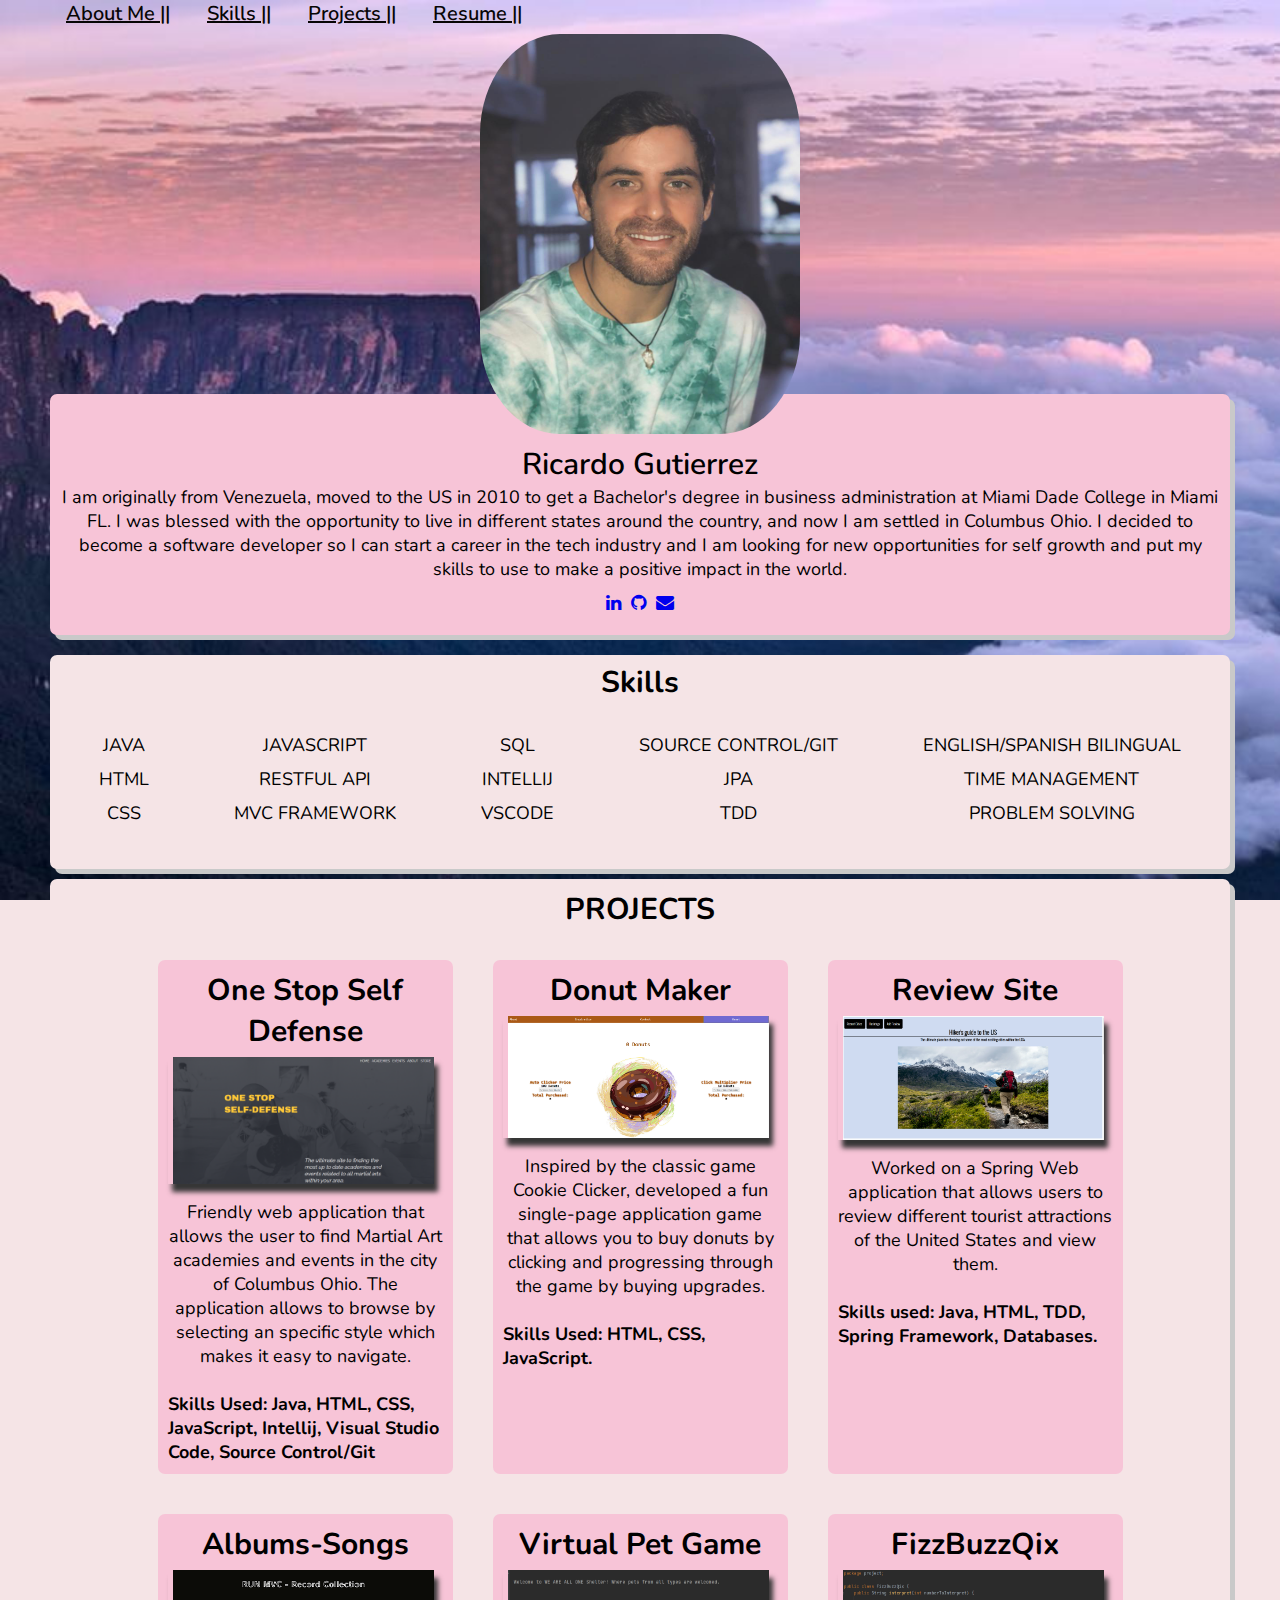
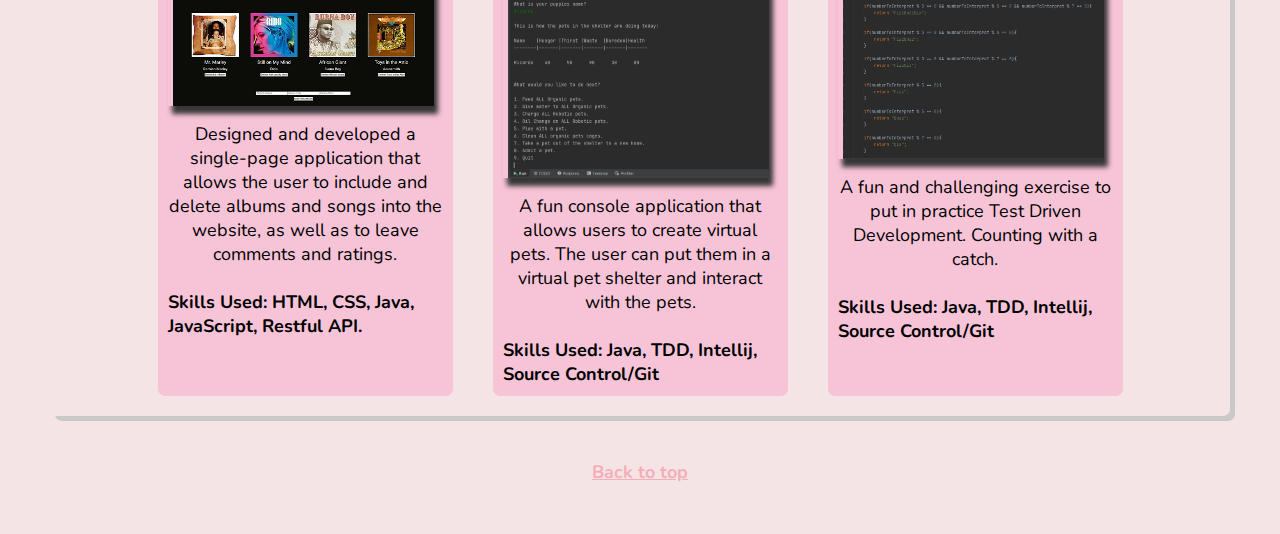
<file: index.html>
<!DOCTYPE html>
<html>
	<head>
		<meta charset="UTF-8">
		<meta name="viewport" content="width=device-width, initial-scale=1">
        <title>Professional Portfolio - Ricardo Gutierrez</title>
        <style>
            body{
                background-image: url(Roraima.jpg);
                background-size: cover;
                background-attachment: fixed;
            }
        </style>


		<link rel="stylesheet" href="./css/style.css">
		<link rel="stylesheet" href="./css/layout.css">
		<link href="https://fonts.googleapis.com/css?family=Nunito&display=swap" rel="stylesheet">
		<link href="https://stackpath.bootstrapcdn.com/font-awesome/4.7.0/css/font-awesome.min.css" rel="stylesheet" integrity="sha384-wvfXpqpZZVQGK6TAh5PVlGOfQNHSoD2xbE+QkPxCAFlNEevoEH3Sl0sibVcOQVnN" crossorigin="anonymous">
	</head>

	<body>

		<div class="container">
				<header>
            		<nav class="nav-bar" id="nav-bar">
                		<a href="#about">About Me ||</a>
                		<a href="#skills">Skills ||</a>
						<a href="#projects-container">Projects ||</a>
						<a href="resume.html" target="_blank" rel="noreferrer noopener">Resume ||</a>
					</nav>
				</header>


				<div class="head-img">
					<img id="headshot" src="Me_solo.jpg">
				</div>

				<section id="about">
					<h2 id="name">Ricardo Gutierrez</h2>
					<p >I am originally from Venezuela, moved to the US in 2010 to get a Bachelor's degree in business administration at Miami Dade College in Miami FL.
					I was blessed with the opportunity to live in different states around the country, and now I am settled in Columbus Ohio.
					I decided to become a software developer so I can start a career in the tech industry and I am looking for new opportunities for self growth and put my skills to use to make a positive impact in the world. </p>

					<div class="inlined" id="contact">
						<a href="https://www.linkedin.com/in/ricardo-gutierrez-18a68841/" target="_blank" rel="noreferrer noopener"><i class="fa fa-linkedin"></i></a>
                    	<a href="https://github.com/RicardoGutierrez1990" target="_blank" rel="noreferrer noopener"><i class="fa fa-github"></i></a>
                    	<a href="mailto:ricksoftwaredeveloper@gmail.com" target="_blank" rel="noreferrer noopener"><i class="fa fa-envelope"></i></a>
					</div>
				</section>

			<div class="skills" id="skills">
				<h2>Skills</h2>

				<div class="inlined">
					<div class="block">
						<div class="all_skills">
							JAVA
						</div>
						<div class="all_skills">
							HTML
						</div> 
						<div class="all_skills">
							CSS
						</div>
					</div>

					<div class="block">
						<div class="all_skills">
							JAVASCRIPT
						</div>
						<div class="all_skills">
							RESTFUL API
						</div>
						<div class="all_skills">
							MVC FRAMEWORK
						</div>
					</div>

					<div class="block">
						<div class="all_skills">
							SQL
						</div>
						<div class="all_skills">
							INTELLIJ
						</div>
						<div class="all_skills">
							VSCODE
						</div>
					</div>

					<div class="block">
						<div class="all_skills">
							SOURCE CONTROL/GIT
						</div >
						<div class="all_skills">
							JPA
						</div>
						<div class="all_skills">
							TDD
						</div>
					</div>

					<div class="block">
						<p class="all_skills" id="test">
							ENGLISH/SPANISH BILINGUAL
						</p>
						<div class="all_skills">
							TIME MANAGEMENT
						</div>
						<div class="all_skills">
							PROBLEM SOLVING
						</div>
					</div>
				</div>
			</div>


			<div class="projects-container" id="projects-container">
				<div class="width">
					<h2>PROJECTS</h2>
					<div class="row">

						<div class="column">
							<div class="content">
								<h3>One Stop Self Defense</h3>
								<figure>
									<a href="http://www.onestopselfdefense.com/"
										target="_blank">
								<img class = "img__project" src="OSSD.PNG" alt="" ></a>
								</figure>
								<p class="project__text"> Friendly web application that allows the user to find Martial Art academies and events in the city of Columbus Ohio.
														The application allows to browse by selecting an specific style which makes it easy to navigate.
								</p>
									<br>
								
										<h4>Skills Used: Java, HTML, CSS, JavaScript, Intellij, Visual Studio Code, Source Control/Git</h4>
								
							</div>
						</div>




					<div class="column">
						<div class="content">
							<h3>Donut Maker</h3>
							<figure>
								<a href="https://github.com/2021-Spring-Cohort/module-4-donut-maker-RicardoGutierrez1990"
                                    target="_blank">
							<img class = "img__project" src="donutmakerpic.PNG" alt=""  ></a>
							</figure>
							<p class="project__text"> Inspired by the classic game Cookie Clicker, developed a fun single-page application game that allows you to buy donuts by clicking and progressing through the game by buying upgrades.</p>
								<br>
								
									<h4> Skills Used: HTML, CSS, JavaScript.</h4>
								
						</div>
					</div>


					<div class="column">
						<div class="content">
							<h3>Review Site</h3>
							<figure>
								<a href="https://review-site-us.herokuapp.com/"
                                    target="_blank">
							<img class = "img__project" src="reviewsite.PNG" alt="" ></a>
						</figure>
							<p class="project__text"> Worked on a Spring Web application that allows users to review different tourist attractions of the United States and view them.</p>
								<br>
									<h4>Skills used: Java, HTML, TDD, Spring Framework, Databases.</h4>
						</div>
					</div>

					<div class="column">
						<div class="content">
							<h3>Albums-Songs</h3>
							<figure>
								<a href="https://github.com/2021-Spring-Cohort/module-5-album-site-run-mvc"
                                    target="_blank">
							<img class = "img__project" src="record-collection.png" alt=""></a>
							</figure>
							<p class="project__text"> Designed and developed a single-page application that allows the user to include
								and delete albums and songs into the website, as well as to leave comments and ratings.
							</p>
							<br>
								<h4>Skills Used:  HTML, CSS, Java, JavaScript, Restful API.</h4>
							
						</div>
					</div>
				
					
					<div class="column">
						<div class="content">
							<h3>Virtual Pet Game</h3>
							<figure>
								<a href="https://github.com/RicardoGutierrez1990/virtual-pets-Java-Coders"
                                    target="_blank">
							<img class = "img__project" src="Virtual Pet Capture.jpg" alt=""></a>
							</figure>
							<p class="project__text"> A fun console application that allows users to create virtual pets.
                                The user can put them in a virtual pet shelter and interact with the pets.
                                </p>
								<br>
							
									<h4>Skills Used: Java, TDD, Intellij, Source Control/Git</h4>
						
						</div>
					</div>

					<div class="column">
						<div class="content">
							<h3>FizzBuzzQix</h3>
							<figure>
								<a href="https://github.com/RicardoGutierrez1990?tab=repositories"
                                    target="_blank">
							<img class = "img__project" src="FizzBuzzQix.PNG" alt="" ></a>
							</figure>
							<p class="project__text">A fun and challenging exercise to put in practice Test Driven Development.
								Counting with a catch. </p>
								<br>
							
									<h4>Skills Used: Java, TDD, Intellij, Source Control/Git</h4>
					
						</div>
					</div>


					
				</div>

				
			</div>
		</div>
		
		<footer id= "footer"> Peace and Love | 2021 © ||<a href="#nav-bar" class="back-to-top" id="back-to-top"><strong>Back to top</strong></a>
		</footer>
    </div>



	</body>
</html>
</file>
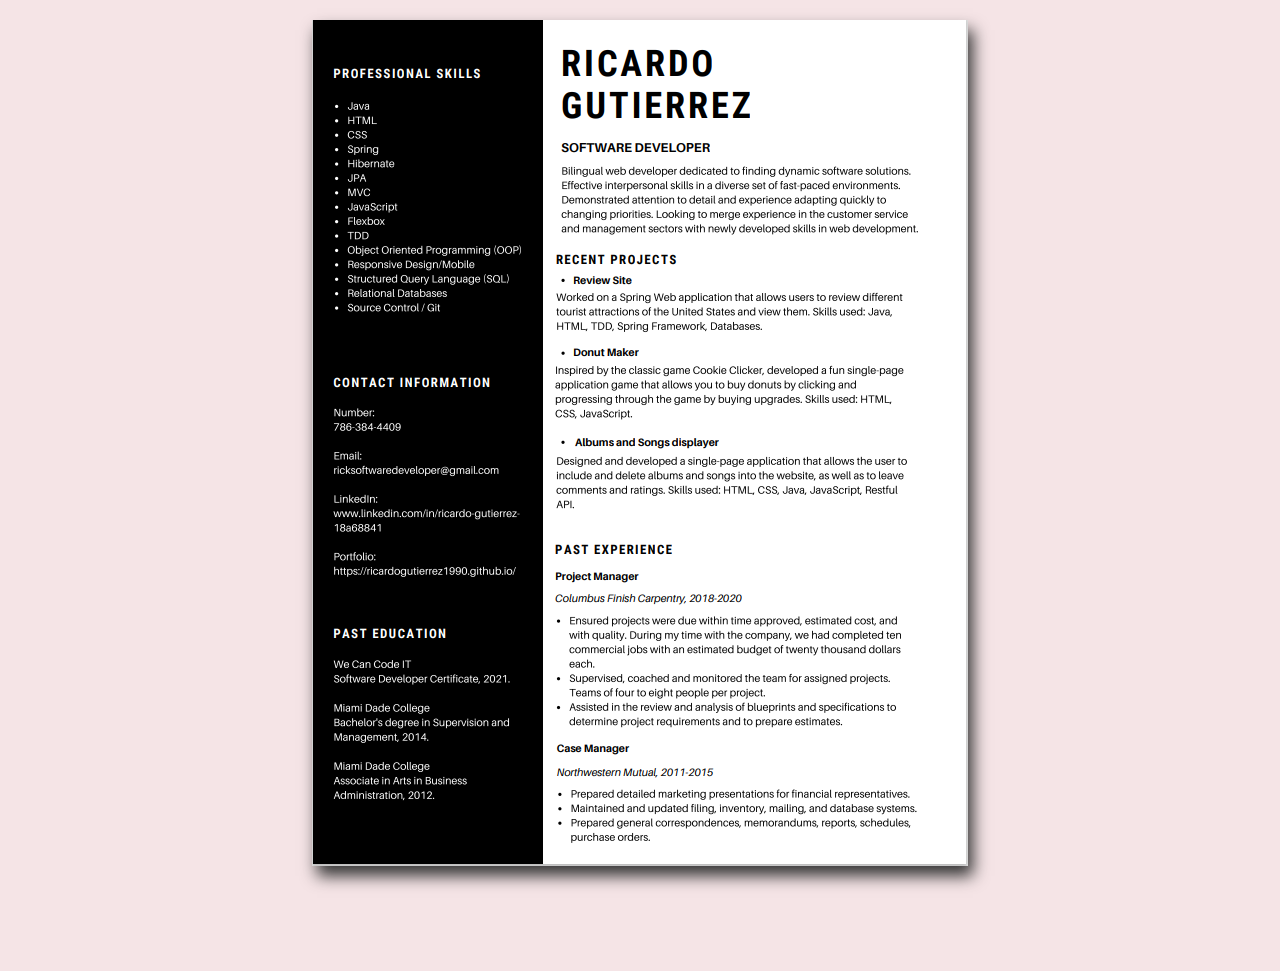
<file: resume.html>
<!DOCTYPE html>
<html lang="en">
<head>
    <meta charset="UTF-8">
    <meta name="viewport" content="width=device-width, initial-scale=1.0">
    <title>Document</title>
    <link rel="stylesheet" href="./css/style.css">
    <link rel="stylesheet" href="./css/layout.css">
</head>
<body>
  <div class="container__resume">
        <p class="resume" id="resume">
            <img class="resume-img" src="picture_resume.PNG" alt="Resume" >
        </p>
  </div>
</body>
</html>
</file>
<file: css/style.css>
* {
	padding: 0px;
	margin: 0px;
	scroll-behavior: smooth;
}

body {
	font-family: 'Nunito', sans-serif;
	font-size: 18px;
	background-color: #F5E4E6;;
}

#name{
	
	font-weight: 600;
}

#about {
	font-size: 18px;
}


h2 {
	text-align: center;
	font-size: 30px;
}

p {
	text-align: center;
}

h3 {
	text-align: center;
	font-size: 30px;
	padding-bottom: 5px;
}

nav a {
    color: rgb(7, 5, 5);
	padding: 1rem;
	font-size: 20px;
	font-weight: 570;

	
	
  }




/* nav a{
	
    font-size: 20px;
	font-weight: 800;
	
} */

.back-to-top{
    color: #F3AFB7;
}
</file>
<file: css/layout.css>
.container{
	margin: 50px;
	margin-top: 0px;
}

.container__resume{
	margin: 0px;
	margin-top: 0px;
}


.head-img {
	display: flex;
    justify-content: center;
    margin-top: 7px;
}

#headshot {
	border-radius: 25%;
	width: 320px;
	height: 400px;
}

#test{
	text-align: center;
}



#about{
	margin-top: -40px;
	text-align: center;
	padding: 10px;
	padding-top: 50px;
    background-color: #f7c4d7;
	margin-bottom: 20px;
	box-shadow: 5px 5px #C9C9C9;
	border-radius: 7px;
}


.skills {
	height: 200px;
	background-color:#F5E4E6;
	margin-top: 10px;
	margin-bottom: 10px;
	box-shadow: 5px 5px #C9C9C9;
	border-radius: 7px;
	padding: 7px;
	flex-direction: row;
	flex-wrap: wrap;
	justify-content: center;
}

.projects-container{
	padding-top: 10px;
	background-color: #F5E4E6;
	box-shadow: 5px 5px #C9C9C9;
    border-radius: 7px;
}



.img__project{
	/* width: 450px; */
	height: auto;
	max-width: 95% !important;
	box-shadow: 4px 8px 5px rgb(54, 54, 54);
	padding-left: 5px;
}

.img__project:hover {
	transform: scale(1.1);
	cursor: pointer;
  }
  
  .img__project:active {
	transform: scale(1);
  }

.project__text{
	padding-top: 10px;
}

.width {
	display: grid;
	max-width: 1366px;
	margin-left: auto;
	margin-right: auto;
	column-gap: 20px;
	justify-content: center;
  }

.row{
	margin-top: 10px;
	display: flex;
	flex-direction: row;
	flex-wrap: wrap;
	justify-content: center;
}

.inlined a + a {
	padding-left: 10px;
}

.inlined {
	display: flex;
	flex-direction: row;
	justify-content: space-around;
}
#contact {
	justify-content: center;
	padding: 10px;
}

.all_skills {
	margin:5px;
	font-size: 18px;
	text-align: center;
}

.block {
	display: flex;
	flex-direction: column;
	margin: 25px;
	text-align: center;
}

.column {
	margin : 20px;
	width: 25%;
	background-color: #f7c4d7;
	border-radius: 7px;
}

/* .column:hover {
	width: 27%;
	transition: 0.3s;
} */


  .resume {
	background-color:#F5E4E6;
	text-align: center;
	padding-top: 20px;
	padding-bottom: 100px;
	margin-bottom: 0%;

  }
  .resume-img {

	box-shadow: 5px 10px 15px rgb(54, 54, 54);
  }


.content {
	padding : 10px;
}

#footer{
	display: flex;
	flex-direction: column;
	text-align: center;
	margin : 20px;
	color: #F5E4E6;
}
</file>
